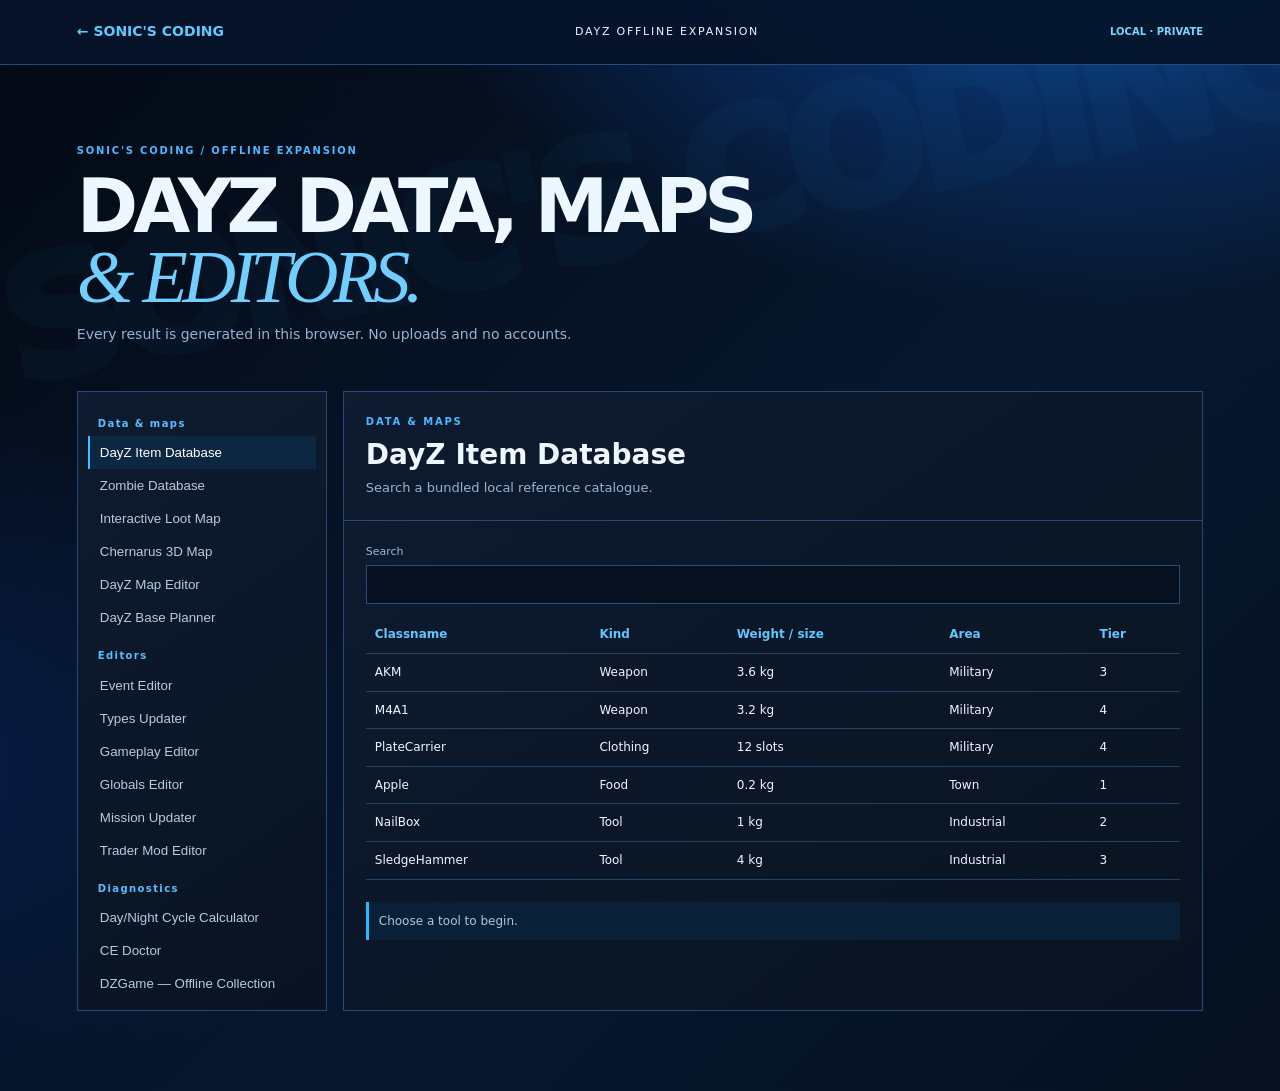
<file: dz-tools.html>
<!doctype html><html lang="en"><head><meta charset="utf-8"><meta name="viewport" content="width=device-width,initial-scale=1"><meta name="theme-color" content="#071b38"><title>Sonic's DayZ Expansion Tools</title><link rel="stylesheet" href="sonics-theme.css"><link rel="stylesheet" href="dz-tools.css"></head><body><header class="dz-head"><a href="./">← SONIC'S CODING</a><span>DAYZ OFFLINE EXPANSION</span><b>LOCAL · PRIVATE</b></header><main><section class="dz-hero"><p>SONIC'S CODING / OFFLINE EXPANSION</p><h1>DAYZ DATA, MAPS<br><em>& EDITORS.</em></h1><span>Every result is generated in this browser. No uploads and no accounts.</span></section><section class="dz-shell"><aside id="nav"></aside><article><div class="tool-head"><p id="group"></p><h2 id="title"></h2><span id="description"></span></div><div id="tool"></div><output id="notice">Choose a tool to begin.</output></article></section></main><script src="dz-tools.js"></script></body></html>
</file>
<file: sonics-theme.css>
/* Sonic's Coding blue command-centre skin.  The tool logic remains untouched. */
:root{--ink:#ecf7ff;--soft:#91b3d7;--line:#254a78;--blue:#27a9ff;--deep:#050c19}
body{background:radial-gradient(ellipse 60rem 36rem at 84% -8%,#0d5caf 0,#092b5e 34%,transparent 69%),radial-gradient(ellipse 45rem 32rem at -10% 70%,#071d48 0,transparent 72%),linear-gradient(135deg,#040914,#07182f 60%,#061020)!important;color:var(--ink)!important}
body:before{content:"SONIC'S CODING";position:fixed;z-index:-1;right:-4vw;top:110px;font:950 clamp(4rem,13vw,15rem)/1 system-ui,sans-serif;letter-spacing:-.09em;white-space:nowrap;color:#168fea0a;transform:rotate(-12deg);pointer-events:none}
body:after{content:"";position:fixed;inset:0;z-index:-2;opacity:.24;background-image:linear-gradient(#2f9eed16 1px,transparent 1px),linear-gradient(90deg,#2f9eed16 1px,transparent 1px);background-size:42px 42px;mask-image:linear-gradient(to bottom,#000,transparent 75%);pointer-events:none}
.topbar{background:linear-gradient(90deg,#050b17ee,#071936ea)!important;border-color:#244b7b!important;box-shadow:0 1px 18px #0b8fed35}.brand b,.eyebrow,.tool-copy small,.tool-index{color:var(--blue)!important}.brand-mark{filter:hue-rotate(155deg) saturate(1.25)}.status i{background:#3fc1ff!important;box-shadow:0 0 12px #27a9ff!important}.hub-hero,.tool-hero{background:transparent!important}.hero-card,.tool-card,.panel,.workspace,.workbench,.module-controls,.module-output,.output,.codebox,.source-area,.dropzone{background:linear-gradient(145deg,#0e1b30,#091321)!important;border-color:#234a7a!important;box-shadow:inset 0 1px #57b8ff14,0 18px 45px #0003}.tool-card:hover{border-color:#28b2ff!important;background:linear-gradient(145deg,#112844,#0b1730)!important;box-shadow:0 12px 30px #001e4a9c,inset 0 1px #54b8ff30!important}.tool-open,.generate,.output-actions button{color:#37b8ff!important}.featured{border-color:#2aaeff!important}.hub-stats span b,.hero h1 em,.tool-hero h1 em{color:#69caff!important}.generate{background:linear-gradient(135deg,#39c4ff,#167ce5)!important;color:#041321!important}.toolkit-home footer,.tool-hero footer{border-color:#234a7a!important}.toolkit-home{background:transparent!important}
</file>
<file: dz-tools.css>
body{margin:0;color:#eaf6ff;font:14px/1.55 system-ui,sans-serif}.dz-head{height:64px;display:flex;align-items:center;justify-content:space-between;padding:0 6vw;border-bottom:1px solid #244b7b;background:#06142aec;position:sticky;top:0;z-index:4}.dz-head a{color:#5fc8ff;text-decoration:none;font-weight:800}.dz-head span{font-size:11px;letter-spacing:.16em}.dz-head b{font-size:10px;color:#79d6ff}.dz-hero{max-width:1200px;margin:auto;padding:68px 6vw 45px}.dz-hero p,.tool-head p{font-size:10px;color:#4eb8ff;letter-spacing:.18em;font-weight:800}.dz-hero h1{font-size:clamp(40px,6vw,74px);line-height:.95;letter-spacing:-.07em;margin:12px 0}.dz-hero em{font-family:Georgia,serif;color:#71cfff;font-weight:400}.dz-hero span{color:#96b3d2}.dz-shell{max-width:1200px;margin:auto;padding:0 6vw 80px;display:grid;grid-template-columns:250px 1fr;gap:16px}aside,article{border:1px solid #254a78;background:linear-gradient(145deg,#0e1b30,#091321)}aside{padding:10px;height:max-content;position:sticky;top:80px}.nav-group{padding:14px 10px 5px;color:#59bfff;font-size:10px;font-weight:800;letter-spacing:.14em}.nav-item{width:100%;text-align:left;border:0;background:transparent;color:#b5cbe3;padding:9px 10px;cursor:pointer;border-left:2px solid transparent}.nav-item:hover,.nav-item.active{color:#fff;background:#147fc522;border-left-color:#45bfff}.tool-head{padding:22px;border-bottom:1px solid #254a78}.tool-head p{margin:0 0 4px}.tool-head h2{margin:0;font-size:28px}.tool-head span{color:#99b4d0;font-size:13px}#tool{padding:22px}.row{display:flex;gap:10px;flex-wrap:wrap;margin-bottom:12px}.field{display:grid;gap:5px;flex:1;min-width:150px;color:#9bb8d8;font-size:11px}.field input,.field select,textarea{color:#eaf6ff;background:#06101f;border:1px solid #274d7c;padding:10px;font:inherit;outline:none}.field input:focus,textarea:focus{border-color:#39b9ff}textarea{width:100%;min-height:190px;font:12px/1.5 ui-monospace,Consolas,monospace}.action{border:0;background:linear-gradient(135deg,#38c1ff,#177ce8);color:#041321;padding:10px 14px;font-size:12px;font-weight:900;cursor:pointer}.action.alt{background:#102640;color:#65c9ff;border:1px solid #28558a}.cards{display:grid;grid-template-columns:repeat(auto-fill,minmax(180px,1fr));gap:10px}.card{padding:13px;border:1px solid #254a78;background:#0b1728}.card b{display:block}.card small{color:#8faccc}.map{height:330px;position:relative;overflow:hidden;border:1px solid #285581;background:radial-gradient(circle at 38% 50%,#426d42 0 7%,transparent 7.5%),linear-gradient(145deg,#183b55,#2c6249 55%,#24465d)}.map:before{content:"CHERNARUS · LOCAL PREVIEW";position:absolute;top:10px;left:12px;font-size:10px;letter-spacing:.15em;color:#d5f3ff99}.pin{position:absolute;width:12px;height:12px;border:2px solid #fff;border-radius:50%;background:#1fb7ff;box-shadow:0 0 12px #1fb7ff}.table{width:100%;border-collapse:collapse}.table th,.table td{padding:9px;text-align:left;border-bottom:1px solid #214368;font-size:12px}.table th{color:#61c7ff}.result{margin-top:13px;padding:11px;background:#0a2037;border-left:3px solid #28b3ff;color:#b8d8ef;font-size:12px}output{display:block;margin:0 22px 22px;padding:10px;border-left:3px solid #2cb8ff;background:#0a2038;color:#a8c8e4;font-size:12px}@media(max-width:760px){.dz-head span{display:none}.dz-shell{grid-template-columns:1fr}aside{position:static;display:flex;overflow:auto;padding:6px}.nav-group{display:none}.nav-item{white-space:nowrap}.dz-hero{padding-top:42px}}
</file>
